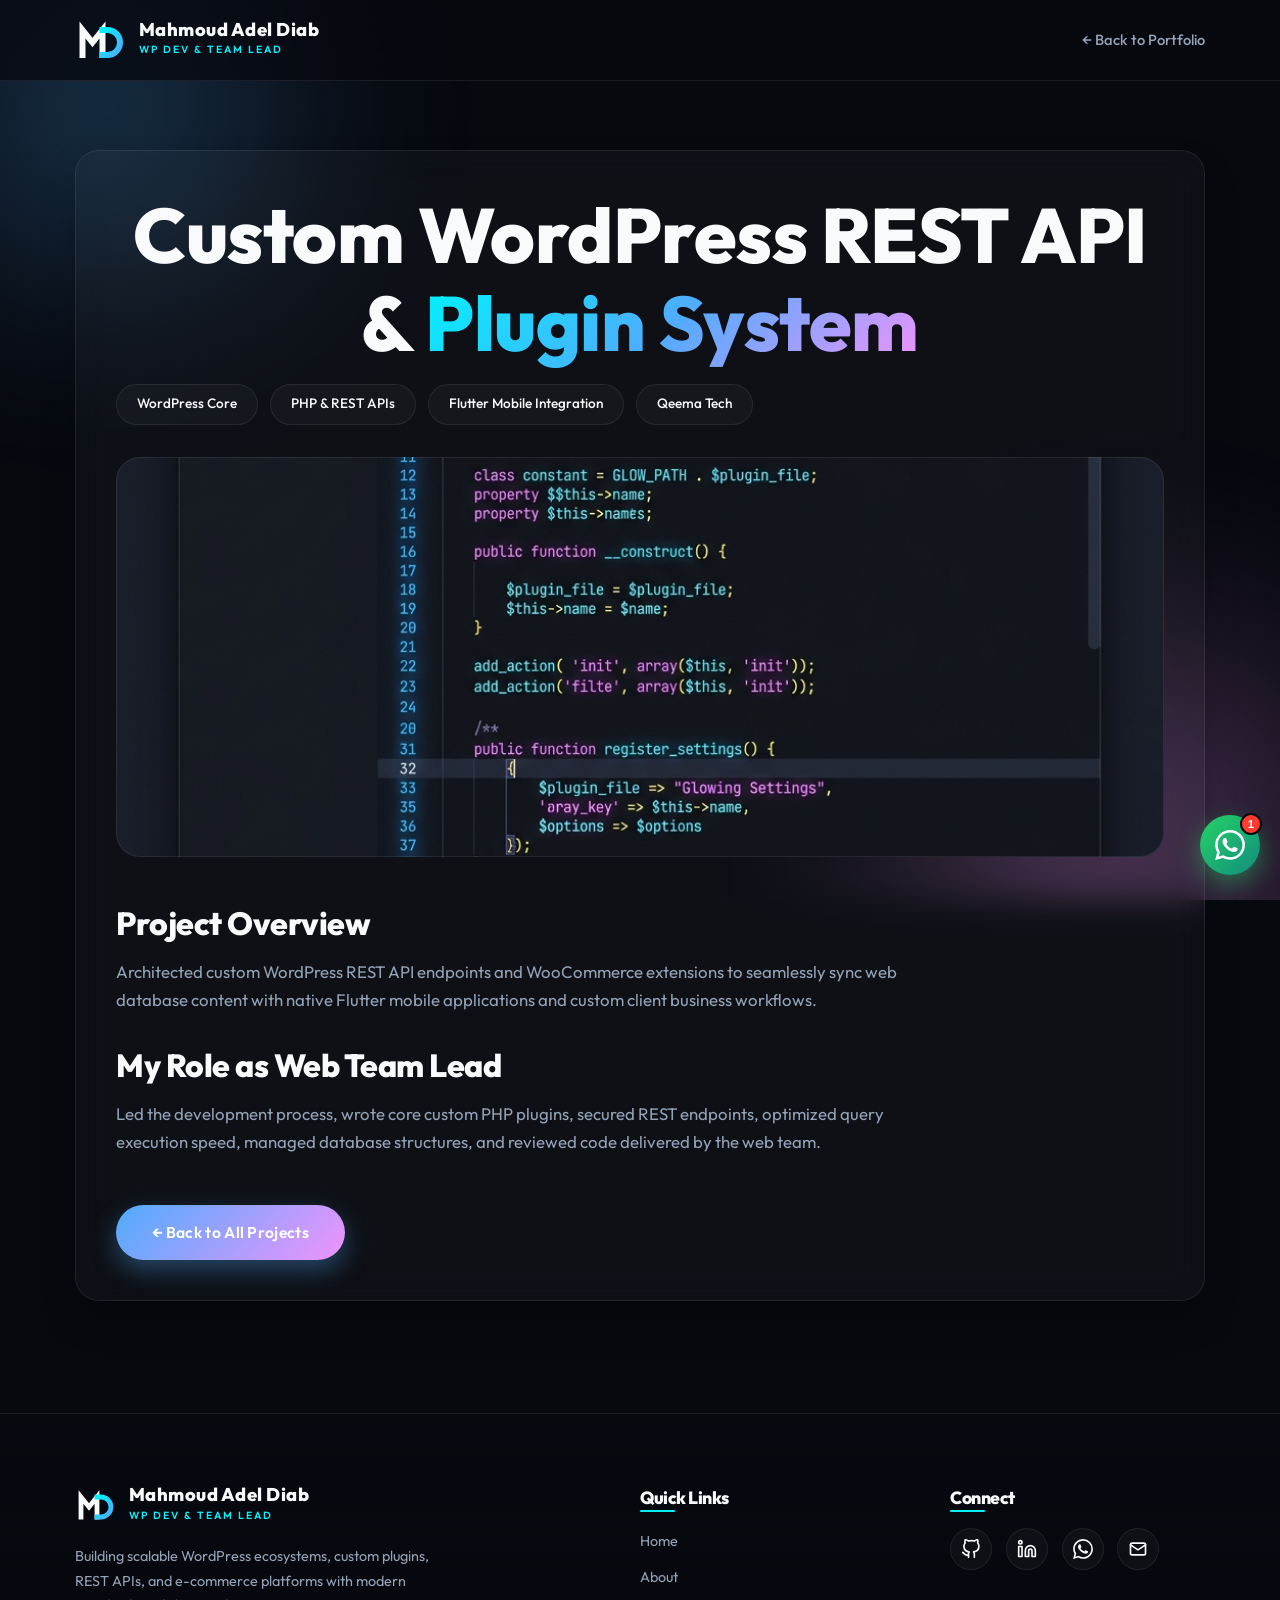
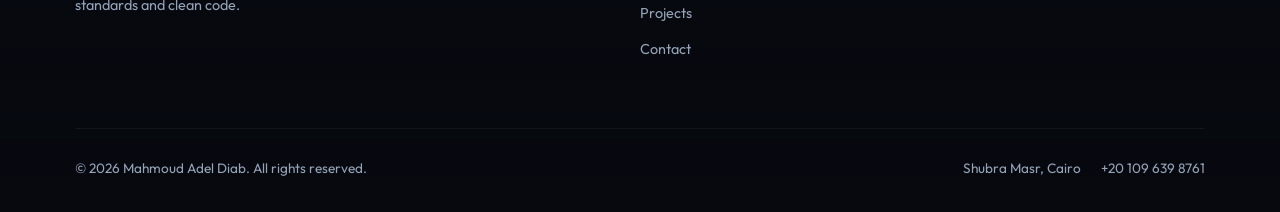
<file: project.html>
<!DOCTYPE html>
<html lang="en">
<head>
    <meta charset="UTF-8">
    <meta name="viewport" content="width=device-width, initial-scale=1.0, maximum-scale=5.0, viewport-fit=cover">
    <meta name="theme-color" content="#07090f">
    <meta name="apple-mobile-web-app-capable" content="yes">
    <meta name="apple-mobile-web-app-status-bar-style" content="black-translucent">
    <meta name="format-detection" content="telephone=no">
    <title>Project Details | Mahmoud Adel Diab</title>
    <meta name="description" content="Project details for Mahmoud Adel Diab - Mid-level WordPress Developer & Web Team Lead.">
    <link rel="preconnect" href="https://fonts.googleapis.com">
    <link rel="preconnect" href="https://fonts.gstatic.com" crossorigin>
    <link href="https://fonts.googleapis.com/css2?family=Outfit:wght@300;400;500;700;800&display=swap" rel="stylesheet">
    <link rel="stylesheet" href="style.css">
</head>
<body>
    <!-- Background Animated Shapes Wrapper -->
    <div class="bg-shapes-wrapper">
        <div class="shape shape-1"></div>
        <div class="shape shape-2"></div>
    </div>

    <nav class="navbar">
        <div class="container nav-container">
            <a href="index.html" class="brand-logo">
                <div class="md-icon">
                    <svg viewBox="0 0 100 80" width="50" height="40" xmlns="http://www.w3.org/2000/svg">
                        <path d="M15,70 V20 L35,45 L55,20 V70" fill="none" stroke="currentColor" stroke-width="12" stroke-linejoin="miter" stroke-linecap="square"/>
                        <path d="M55,20 H65 A25,25 0 0,1 65,70 H55" fill="none" stroke="url(#gradient)" stroke-width="12" stroke-linejoin="miter" stroke-linecap="square"/>
                        <defs>
                            <linearGradient id="gradient" x1="0%" y1="0%" x2="100%" y2="100%">
                                <stop offset="0%" stop-color="#00f2fe" />
                                <stop offset="100%" stop-color="#4facfe" />
                            </linearGradient>
                        </defs>
                    </svg>
                </div>
                <div class="brand-text">
                    <span class="name">Mahmoud Adel Diab</span>
                    <span class="title">WP DEV & TEAM LEAD</span>
                </div>
            </a>
            <ul class="nav-links">
                <li class="mobile-menu-brand">
                    <a href="index.html" class="brand-logo">
                        <div class="md-icon">
                            <svg viewBox="0 0 100 80" width="58" height="46" xmlns="http://www.w3.org/2000/svg">
                                <path d="M15,70 V20 L35,45 L55,20 V70" fill="none" stroke="currentColor" stroke-width="12" stroke-linejoin="miter" stroke-linecap="square"/>
                                <path d="M55,20 H65 A25,25 0 0,1 65,70 H55" fill="none" stroke="url(#gradient-mobile-menu-project)" stroke-width="12" stroke-linejoin="miter" stroke-linecap="square"/>
                                <defs>
                                    <linearGradient id="gradient-mobile-menu-project" x1="0%" y1="0%" x2="100%" y2="100%">
                                        <stop offset="0%" stop-color="#00f2fe" />
                                        <stop offset="100%" stop-color="#4facfe" />
                                    </linearGradient>
                                </defs>
                            </svg>
                        </div>
                        <div class="brand-text">
                            <span class="name">Mahmoud Adel Diab</span>
                            <span class="title">WP DEV & TEAM LEAD</span>
                        </div>
                    </a>
                </li>
                <li><a href="index.html">← Back to Portfolio</a></li>
                <li class="mobile-menu-social">
                    <a href="https://github.com/mahmoud-adel-4459/" class="social-icon" aria-label="GitHub" target="_blank" rel="noopener noreferrer">
                        <svg xmlns="http://www.w3.org/2000/svg" width="20" height="20" viewBox="0 0 24 24" fill="none" stroke="currentColor" stroke-width="2" stroke-linecap="round" stroke-linejoin="round"><path d="M9 19c-5 1.5-5-2.5-7-3m14 6v-3.87a3.37 3.37 0 0 0-.94-2.61c3.14-.35 6.44-1.54 6.44-7A5.44 5.44 0 0 0 20 4.77 5.07 5.07 0 0 0 19.91 1S18.73.65 16 2.48a13.38 13.38 0 0 0-7 0C6.27.65 5.09 1 5.09 1A5.07 5.07 0 0 0 5 4.77a5.44 5.44 0 0 0-1.5 3.78c0 5.42 3.3 6.61 6.44 7A3.37 3.37 0 0 0 9 18.13V22"></path></svg>
                    </a>
                    <a href="https://www.linkedin.com/in/mahmoud-adel-9145b8250/" class="social-icon" aria-label="LinkedIn" target="_blank" rel="noopener noreferrer">
                        <svg xmlns="http://www.w3.org/2000/svg" width="20" height="20" viewBox="0 0 24 24" fill="none" stroke="currentColor" stroke-width="2" stroke-linecap="round" stroke-linejoin="round"><path d="M16 8a6 6 0 0 1 6 6v7h-4v-7a2 2 0 0 0-2-2 2 2 0 0 0-2 2v7h-4v-7a6 6 0 0 1 6-6z"></path><rect x="2" y="9" width="4" height="12"></rect><circle cx="4" cy="4" r="2"></circle></svg>
                    </a>
                    <a href="https://wa.me/201096398761" class="social-icon" aria-label="WhatsApp" target="_blank" rel="noopener noreferrer">
                        <svg xmlns="http://www.w3.org/2000/svg" width="20" height="20" viewBox="0 0 24 24" fill="currentColor"><path d="M17.472 14.382c-.297-.149-1.758-.867-2.03-.967-.273-.099-.471-.148-.67.15-.197.297-.767.966-.94 1.164-.173.199-.347.223-.644.075-.297-.15-1.255-.463-2.39-1.475-.883-.788-1.48-1.761-1.653-2.059-.173-.297-.018-.458.13-.606.134-.133.298-.347.446-.52.149-.174.198-.298.298-.497.099-.198.05-.371-.025-.52-.075-.149-.669-1.612-.916-2.207-.242-.579-.487-.5-.669-.51a12.8 12.8 0 0 0-.57-.01c-.198 0-.52.074-.792.372-.272.297-1.04 1.016-1.04 2.479 0 1.462 1.065 2.875 1.213 3.074.149.198 2.096 3.2 5.077 4.487.709.306 1.262.489 1.694.625.712.227 1.36.195 1.871.118.571-.085 1.758-.719 2.006-1.413.248-.694.248-1.289.173-1.413-.074-.124-.272-.198-.57-.347m-5.421 7.403h-.004a9.87 9.87 0 0 1-5.031-1.378l-.361-.214-3.741.982.998-3.648-.235-.374a9.86 9.86 0 0 1-1.51-5.26c.001-5.45 4.436-9.884 9.888-9.884 2.64 0 5.122 1.03 6.988 2.898a9.825 9.825 0 0 1 2.893 6.994c-.003 5.45-4.437 9.884-9.885 9.884m8.413-18.297A11.815 11.815 0 0 0 12.05 0C5.495 0 .16 5.335.157 11.892c0 2.096.547 4.142 1.588 5.945L.057 24l6.305-1.654a11.882 11.882 0 0 0 5.683 1.448h.005c6.554 0 11.89-5.335 11.893-11.893a11.821 11.821 0 0 0-3.48-8.413Z"/></svg>
                    </a>
                    <a href="mailto:diab.mahmoud652@outlook.com" class="social-icon" aria-label="Email">
                        <svg xmlns="http://www.w3.org/2000/svg" width="20" height="20" viewBox="0 0 24 24" fill="none" stroke="currentColor" stroke-width="2" stroke-linecap="round" stroke-linejoin="round"><rect x="3" y="5" width="18" height="14" rx="2"></rect><path d="M3 7L12 13L21 7"></path></svg>
                    </a>
                </li>
            </ul>
            <div class="hamburger">
                <div class="line"></div>
                <div class="line"></div>
                <div class="line"></div>
            </div>
        </div>
    </nav>

    <main>
        <section id="project-details" class="fade-in" style="padding-top: 150px; min-height: calc(100vh - 100px); align-items: flex-start;">
            <div class="container">
                <div class="glass-panel">
                    <h1 class="section-title" style="margin-bottom: 1rem;">Custom WordPress REST API & <span class="gradient-text">Plugin System</span></h1>
                    <div class="skills" style="margin-top: 0; margin-bottom: 2rem;">
                        <span class="skill-tag">WordPress Core</span>
                        <span class="skill-tag">PHP & REST APIs</span>
                        <span class="skill-tag">Flutter Mobile Integration</span>
                        <span class="skill-tag">Qeema Tech</span>
                    </div>
                    
                    <div class="work-img placeholder-1" style="height: 400px; background: url('images/plugin.png') center/cover; margin-bottom: 3rem; border-radius: 24px; border: 1px solid var(--glass-border);"></div>
                    
                    <h2 style="font-size: 2rem; margin-bottom: 1rem;">Project Overview</h2>
                    <p style="max-width: 800px; margin-bottom: 2rem;">Architected custom WordPress REST API endpoints and WooCommerce extensions to seamlessly sync web database content with native Flutter mobile applications and custom client business workflows.</p>
                    
                    <h2 style="font-size: 2rem; margin-bottom: 1rem;">My Role as Web Team Lead</h2>
                    <p style="max-width: 800px; margin-bottom: 3rem;">Led the development process, wrote core custom PHP plugins, secured REST endpoints, optimized query execution speed, managed database structures, and reviewed code delivered by the web team.</p>

                    <a href="index.html" class="btn btn-primary">← Back to All Projects</a>
                </div>
            </div>
        </section>
    </main>

    <footer class="footer">
        <div class="container">
            <div class="footer-top">
                <div class="footer-brand">
                    <a href="index.html" class="brand-logo">
                        <div class="md-icon">
                            <svg viewBox="0 0 100 80" width="40" height="32" xmlns="http://www.w3.org/2000/svg">
                                <path d="M15,70 V20 L35,45 L55,20 V70" fill="none" stroke="currentColor" stroke-width="12" stroke-linejoin="miter" stroke-linecap="square"/>
                                <path d="M55,20 H65 A25,25 0 0,1 65,70 H55" fill="none" stroke="url(#gradient-footer-project)" stroke-width="12" stroke-linejoin="miter" stroke-linecap="square"/>
                                <defs>
                                    <linearGradient id="gradient-footer-project" x1="0%" y1="0%" x2="100%" y2="100%">
                                        <stop offset="0%" stop-color="#00f2fe" />
                                        <stop offset="100%" stop-color="#4facfe" />
                                    </linearGradient>
                                </defs>
                            </svg>
                        </div>
                        <div class="brand-text">
                            <span class="name">Mahmoud Adel Diab</span>
                            <span class="title">WP DEV & TEAM LEAD</span>
                        </div>
                    </a>
                    <p class="footer-desc">Building scalable WordPress ecosystems, custom plugins, REST APIs, and e-commerce platforms with modern standards and clean code.</p>
                </div>

                <div class="footer-links">
                    <h3>Quick Links</h3>
                    <ul>
                        <li><a href="index.html#hero">Home</a></li>
                        <li><a href="index.html#about">About</a></li>
                        <li><a href="index.html#work">Projects</a></li>
                        <li><a href="index.html#contact">Contact</a></li>
                    </ul>
                </div>

                <div class="footer-social">
                    <h3>Connect</h3>
                    <div class="social-icons">
                        <a href="https://github.com/mahmoud-adel-4459/" class="social-icon" aria-label="GitHub" target="_blank" rel="noopener noreferrer">
                            <svg xmlns="http://www.w3.org/2000/svg" width="20" height="20" viewBox="0 0 24 24" fill="none" stroke="currentColor" stroke-width="2" stroke-linecap="round" stroke-linejoin="round"><path d="M9 19c-5 1.5-5-2.5-7-3m14 6v-3.87a3.37 3.37 0 0 0-.94-2.61c3.14-.35 6.44-1.54 6.44-7A5.44 5.44 0 0 0 20 4.77 5.07 5.07 0 0 0 19.91 1S18.73.65 16 2.48a13.38 13.38 0 0 0-7 0C6.27.65 5.09 1 5.09 1A5.07 5.07 0 0 0 5 4.77a5.44 5.44 0 0 0-1.5 3.78c0 5.42 3.3 6.61 6.44 7A3.37 3.37 0 0 0 9 18.13V22"></path></svg>
                        </a>
                        <a href="https://www.linkedin.com/in/mahmoud-adel-9145b8250/" class="social-icon" aria-label="LinkedIn" target="_blank" rel="noopener noreferrer">
                            <svg xmlns="http://www.w3.org/2000/svg" width="20" height="20" viewBox="0 0 24 24" fill="none" stroke="currentColor" stroke-width="2" stroke-linecap="round" stroke-linejoin="round"><path d="M16 8a6 6 0 0 1 6 6v7h-4v-7a2 2 0 0 0-2-2 2 2 0 0 0-2 2v7h-4v-7a6 6 0 0 1 6-6z"></path><rect x="2" y="9" width="4" height="12"></rect><circle cx="4" cy="4" r="2"></circle></svg>
                        </a>
                        <a href="https://wa.me/201096398761" class="social-icon" aria-label="WhatsApp" target="_blank" rel="noopener noreferrer">
                            <svg xmlns="http://www.w3.org/2000/svg" width="20" height="20" viewBox="0 0 24 24" fill="currentColor"><path d="M17.472 14.382c-.297-.149-1.758-.867-2.03-.967-.273-.099-.471-.148-.67.15-.197.297-.767.966-.94 1.164-.173.199-.347.223-.644.075-.297-.15-1.255-.463-2.39-1.475-.883-.788-1.48-1.761-1.653-2.059-.173-.297-.018-.458.13-.606.134-.133.298-.347.446-.52.149-.174.198-.298.298-.497.099-.198.05-.371-.025-.52-.075-.149-.669-1.612-.916-2.207-.242-.579-.487-.5-.669-.51a12.8 12.8 0 0 0-.57-.01c-.198 0-.52.074-.792.372-.272.297-1.04 1.016-1.04 2.479 0 1.462 1.065 2.875 1.213 3.074.149.198 2.096 3.2 5.077 4.487.709.306 1.262.489 1.694.625.712.227 1.36.195 1.871.118.571-.085 1.758-.719 2.006-1.413.248-.694.248-1.289.173-1.413-.074-.124-.272-.198-.57-.347m-5.421 7.403h-.004a9.87 9.87 0 0 1-5.031-1.378l-.361-.214-3.741.982.998-3.648-.235-.374a9.86 9.86 0 0 1-1.51-5.26c.001-5.45 4.436-9.884 9.888-9.884 2.64 0 5.122 1.03 6.988 2.898a9.825 9.825 0 0 1 2.893 6.994c-.003 5.45-4.437 9.884-9.885 9.884m8.413-18.297A11.815 11.815 0 0 0 12.05 0C5.495 0 .16 5.335.157 11.892c0 2.096.547 4.142 1.588 5.945L.057 24l6.305-1.654a11.882 11.882 0 0 0 5.683 1.448h.005c6.554 0 11.89-5.335 11.893-11.893a11.821 11.821 0 0 0-3.48-8.413Z"/></svg>
                        </a>
                        <a href="mailto:diab.mahmoud652@outlook.com" class="social-icon" aria-label="Email">
                            <svg xmlns="http://www.w3.org/2000/svg" width="20" height="20" viewBox="0 0 24 24" fill="none" stroke="currentColor" stroke-width="2" stroke-linecap="round" stroke-linejoin="round"><rect x="3" y="5" width="18" height="14" rx="2"></rect><path d="M3 7L12 13L21 7"></path></svg>
                        </a>
                    </div>
                </div>
            </div>

            <div class="footer-bottom">
                <p>&copy; 2026 Mahmoud Adel Diab. All rights reserved.</p>
                <div class="footer-legal">
                    <a href="#">Shubra Masr, Cairo</a>
                    <a href="tel:01096398761">+20 109 639 8761</a>
                </div>
            </div>
        </div>
    </footer>

    <!-- Floating WhatsApp Widget -->
    <div class="whatsapp-widget-container">
        <!-- WhatsApp Popup Chat Card -->
        <div class="wa-chat-box" id="waChatBox">
            <div class="wa-chat-header">
                <div class="wa-avatar-box">
                    <div class="wa-avatar">MD</div>
                    <span class="wa-status-dot"></span>
                </div>
                <div class="wa-user-info">
                    <strong>Mahmoud Adel Diab</strong>
                    <span>WordPress Dev & Team Lead</span>
                </div>
                <button class="wa-close-btn" id="waCloseBtn" aria-label="Close Chat">&times;</button>
            </div>
            <div class="wa-chat-body">
                <div class="wa-chat-bubble">
                    <span class="wa-chat-name">Mahmoud</span>
                    <p>مرحباً بك! 👋<br>كيف يمكنني مساعدتك في تطوير موقعك أو مشروعك اليوم؟</p>
                    <span class="wa-chat-time">الآن</span>
                </div>
            </div>
            <div class="wa-chat-footer">
                <a href="https://wa.me/201096398761?text=Hi%20Mahmoud,%20I'm%20interested%20in%20working%20with%20you!" target="_blank" rel="noopener noreferrer" class="wa-start-chat-btn">
                    <svg xmlns="http://www.w3.org/2000/svg" width="20" height="20" viewBox="0 0 24 24" fill="currentColor"><path d="M17.472 14.382c-.297-.149-1.758-.867-2.03-.967-.273-.099-.471-.148-.67.15-.197.297-.767.966-.94 1.164-.173.199-.347.223-.644.075-.297-.15-1.255-.463-2.39-1.475-.883-.788-1.48-1.761-1.653-2.059-.173-.297-.018-.458.13-.606.134-.133.298-.347.446-.52.149-.174.198-.298.298-.497.099-.198.05-.371-.025-.52-.075-.149-.669-1.612-.916-2.207-.242-.579-.487-.5-.669-.51a12.8 12.8 0 0 0-.57-.01c-.198 0-.52.074-.792.372-.272.297-1.04 1.016-1.04 2.479 0 1.462 1.065 2.875 1.213 3.074.149.198 2.096 3.2 5.077 4.487.709.306 1.262.489 1.694.625.712.227 1.36.195 1.871.118.571-.085 1.758-.719 2.006-1.413.248-.694.248-1.289.173-1.413-.074-.124-.272-.198-.57-.347m-5.421 7.403h-.004a9.87 9.87 0 0 1-5.031-1.378l-.361-.214-3.741.982.998-3.648-.235-.374a9.86 9.86 0 0 1-1.51-5.26c.001-5.45 4.436-9.884 9.888-9.884 2.64 0 5.122 1.03 6.988 2.898a9.825 9.825 0 0 1 2.893 6.994c-.003 5.45-4.437 9.884-9.885 9.884m8.413-18.297A11.815 11.815 0 0 0 12.05 0C5.495 0 .16 5.335.157 11.892c0 2.096.547 4.142 1.588 5.945L.057 24l6.305-1.654a11.882 11.882 0 0 0 5.683 1.448h.005c6.554 0 11.89-5.335 11.893-11.893a11.821 11.821 0 0 0-3.48-8.413Z"/></svg>
                    تواصل عبر واتساب | Chat Now
                </a>
            </div>
        </div>

        <!-- Floating Toggle Button -->
        <button class="wa-float-btn" id="waFloatBtn" aria-label="Open WhatsApp Chat">
            <span class="wa-badge-dot">1</span>
            <svg xmlns="http://www.w3.org/2000/svg" width="30" height="30" viewBox="0 0 24 24" fill="currentColor"><path d="M17.472 14.382c-.297-.149-1.758-.867-2.03-.967-.273-.099-.471-.148-.67.15-.197.297-.767.966-.94 1.164-.173.199-.347.223-.644.075-.297-.15-1.255-.463-2.39-1.475-.883-.788-1.48-1.761-1.653-2.059-.173-.297-.018-.458.13-.606.134-.133.298-.347.446-.52.149-.174.198-.298.298-.497.099-.198.05-.371-.025-.52-.075-.149-.669-1.612-.916-2.207-.242-.579-.487-.5-.669-.51a12.8 12.8 0 0 0-.57-.01c-.198 0-.52.074-.792.372-.272.297-1.04 1.016-1.04 2.479 0 1.462 1.065 2.875 1.213 3.074.149.198 2.096 3.2 5.077 4.487.709.306 1.262.489 1.694.625.712.227 1.36.195 1.871.118.571-.085 1.758-.719 2.006-1.413.248-.694.248-1.289.173-1.413-.074-.124-.272-.198-.57-.347m-5.421 7.403h-.004a9.87 9.87 0 0 1-5.031-1.378l-.361-.214-3.741.982.998-3.648-.235-.374a9.86 9.86 0 0 1-1.51-5.26c.001-5.45 4.436-9.884 9.888-9.884 2.64 0 5.122 1.03 6.988 2.898a9.825 9.825 0 0 1 2.893 6.994c-.003 5.45-4.437 9.884-9.885 9.884m8.413-18.297A11.815 11.815 0 0 0 12.05 0C5.495 0 .16 5.335.157 11.892c0 2.096.547 4.142 1.588 5.945L.057 24l6.305-1.654a11.882 11.882 0 0 0 5.683 1.448h.005c6.554 0 11.89-5.335 11.893-11.893a11.821 11.821 0 0 0-3.48-8.413Z"/></svg>
        </button>
    </div>

    <script src="script.js"></script>
</body>
</html>
</file>
<file: style.css>
:root {
    --bg-dark: #07090f;
    --bg-card: rgba(255, 255, 255, 0.03);
    --text-main: #f8fafc;
    --text-muted: #94a3b8;
    --accent-1: #00f2fe;
    --accent-2: #4facfe;
    --accent-3: #f093fb;
    --glass-bg: rgba(255, 255, 255, 0.03);
    --glass-border: rgba(255, 255, 255, 0.08);
    --glass-hover: rgba(0, 242, 254, 0.15);
    --font-main: 'Outfit', sans-serif;
    --transition: all 0.4s cubic-bezier(0.25, 0.8, 0.25, 1);
}

* {
    margin: 0;
    padding: 0;
    box-sizing: border-box;
    -webkit-tap-highlight-color: transparent;
}

html {
    scroll-behavior: smooth;
    -webkit-text-size-adjust: 100%;
    touch-action: manipulation;
}

body {
    background-color: var(--bg-dark);
    color: var(--text-main);
    font-family: var(--font-main);
    line-height: 1.6;
    overflow-x: hidden;
    position: relative;
    -webkit-font-smoothing: antialiased;
    -moz-osx-font-smoothing: grayscale;
}

body.nav-open {
    overflow: hidden !important;
    touch-action: none;
}

img, svg, video {
    max-width: 100%;
    height: auto;
}

/* Preloader */
.preloader {
    position: fixed;
    top: 0;
    left: 0;
    width: 100%;
    height: 100%;
    background-color: var(--bg-dark);
    z-index: 9999;
    display: flex;
    justify-content: center;
    align-items: center;
    transition: opacity 0.6s ease, visibility 0.6s ease;
}

.preloader.hidden {
    opacity: 0;
    visibility: hidden;
}

.preloader-svg {
    overflow: visible;
    transform: scale(1.5);
}

.anim-m {
    stroke-dasharray: 250;
    stroke-dashoffset: 250;
    animation: drawPath 1.5s cubic-bezier(0.65, 0, 0.35, 1) forwards;
}

.anim-d {
    stroke-dasharray: 200;
    stroke-dashoffset: 200;
    animation: drawPath 1.5s cubic-bezier(0.65, 0, 0.35, 1) 0.5s forwards;
}

@keyframes drawPath {
    to { stroke-dashoffset: 0; }
}

/* Custom Cursor */
.cursor-dot,
.cursor-outline {
    position: fixed;
    top: 0;
    left: 0;
    transform: translate(-50%, -50%);
    border-radius: 50%;
    z-index: 10000;
    pointer-events: none;
}

.cursor-dot {
    width: 8px;
    height: 8px;
    background-color: var(--accent-1);
}

.cursor-outline {
    width: 40px;
    height: 40px;
    border: 1px solid rgba(0, 242, 254, 0.5);
    transition: width 0.2s, height 0.2s, background-color 0.2s;
}

.cursor-outline.hover {
    width: 60px;
    height: 60px;
    background-color: rgba(0, 242, 254, 0.1);
    border-color: transparent;
}

/* Background Glowing Shapes Wrapper */
.bg-shapes-wrapper {
    position: fixed;
    top: 0;
    left: 0;
    width: 100%;
    width: 100vw;
    height: 100%;
    height: 100vh;
    overflow: hidden;
    pointer-events: none;
    z-index: -1;
}

.shape {
    position: absolute;
    border-radius: 50%;
    filter: blur(110px);
    z-index: -1;
    opacity: 0.45;
    animation: float 20s infinite alternate;
    pointer-events: none;
}

.shape-1 {
    width: 450px;
    height: 450px;
    background: radial-gradient(circle, var(--accent-2), transparent 70%);
    top: -120px;
    left: -120px;
}

.shape-2 {
    width: 550px;
    height: 550px;
    background: radial-gradient(circle, var(--accent-3), transparent 70%);
    bottom: -220px;
    right: -120px;
    animation-delay: -5s;
}

.shape-3 {
    width: 350px;
    height: 350px;
    background: radial-gradient(circle, var(--accent-1), transparent 70%);
    top: 40%;
    left: 60%;
    animation-delay: -10s;
}

@keyframes float {
    0% { transform: translate(0, 0) scale(1); }
    100% { transform: translate(50px, 50px) scale(1.1); }
}

/* Typography & Layout */
h1, h2, h3, h4, h5, h6 {
    font-weight: 800;
    line-height: 1.15;
    letter-spacing: -0.5px;
}

h1 {
    font-size: clamp(2.5rem, 6vw, 4.8rem);
    margin-bottom: 1.25rem;
}

h2 {
    font-size: clamp(1.8rem, 4vw, 3.2rem);
    margin-bottom: 1.75rem;
}

p {
    color: var(--text-muted);
    font-size: 1.05rem;
    line-height: 1.7;
    margin-bottom: 1.25rem;
}

.gradient-text {
    background: linear-gradient(135deg, var(--accent-1), var(--accent-2), var(--accent-3));
    -webkit-background-clip: text;
    -webkit-text-fill-color: transparent;
    display: inline-block;
}

.container {
    max-width: 1350px;
    width: 92%;
    margin: 0 auto;
    padding: 0 1.5rem;
}

.section-title {
    text-align: center;
    margin-bottom: 3.5rem;
}

/* Status Indicator Pill */
.status-indicator {
    display: inline-flex;
    align-items: center;
    gap: 8px;
    padding: 0.45rem 1.1rem;
    background: rgba(39, 201, 63, 0.08);
    border: 1px solid rgba(39, 201, 63, 0.25);
    border-radius: 50px;
    font-size: 0.84rem;
    color: #27c93f;
    font-weight: 500;
    margin-bottom: 1.25rem;
    backdrop-filter: blur(10px);
}

.status-pulse {
    width: 8px;
    height: 8px;
    background-color: #27c93f;
    border-radius: 50%;
    box-shadow: 0 0 0 0 rgba(39, 201, 63, 0.7);
    animation: pulseDot 2s infinite;
}

@keyframes pulseDot {
    0% {
        transform: scale(0.95);
        box-shadow: 0 0 0 0 rgba(39, 201, 63, 0.7);
    }
    70% {
        transform: scale(1);
        box-shadow: 0 0 0 8px rgba(39, 201, 63, 0);
    }
    100% {
        transform: scale(0.95);
        box-shadow: 0 0 0 0 rgba(39, 201, 63, 0);
    }
}

/* Glassmorphism Components */
.glass-panel {
    background: var(--glass-bg);
    backdrop-filter: blur(16px);
    -webkit-backdrop-filter: blur(16px);
    border: 1px solid var(--glass-border);
    border-radius: 24px;
    padding: 2.5rem;
    box-shadow: 0 20px 40px -15px rgba(0, 0, 0, 0.5);
    transition: var(--transition);
}

.glass-card {
    background: var(--glass-bg);
    backdrop-filter: blur(16px);
    -webkit-backdrop-filter: blur(16px);
    border: 1px solid var(--glass-border);
    border-radius: 24px;
    box-shadow: 0 20px 40px -15px rgba(0, 0, 0, 0.5);
}

/* Buttons */
.btn {
    display: inline-flex;
    align-items: center;
    justify-content: center;
    gap: 0.5rem;
    padding: 0.95rem 2.25rem;
    border-radius: 50px;
    text-decoration: none;
    font-weight: 600;
    letter-spacing: 0.3px;
    transition: var(--transition);
    cursor: pointer;
    font-size: 0.98rem;
    min-height: 48px;
}

.btn-primary {
    background: linear-gradient(135deg, var(--accent-2), var(--accent-3));
    color: #fff;
    box-shadow: 0 10px 25px rgba(79, 172, 254, 0.35);
    border: none;
}

.btn-primary:hover {
    transform: translateY(-3px);
    box-shadow: 0 15px 30px rgba(79, 172, 254, 0.5);
}

.btn-secondary {
    background: rgba(255, 255, 255, 0.04);
    color: var(--text-main);
    border: 1px solid var(--glass-border);
    backdrop-filter: blur(10px);
}

.btn-secondary:hover {
    background: rgba(255, 255, 255, 0.08);
    border-color: var(--accent-1);
    color: var(--accent-1);
    transform: translateY(-3px);
}

/* Navbar */
.navbar {
    position: fixed;
    top: 0;
    width: 100%;
    padding-top: max(1.25rem, calc(0.75rem + env(safe-area-inset-top)));
    padding-bottom: 1.25rem;
    z-index: 100;
    background: rgba(7, 9, 15, 0.75);
    backdrop-filter: blur(20px);
    -webkit-backdrop-filter: blur(20px);
    border-bottom: 1px solid var(--glass-border);
    transition: var(--transition);
}

.nav-container {
    display: flex;
    justify-content: space-between;
    align-items: center;
}

.brand-logo {
    display: flex;
    align-items: center;
    gap: 0.85rem;
    text-decoration: none;
    color: var(--text-main);
}

.md-icon {
    color: var(--text-main);
    display: flex;
    align-items: center;
}

.brand-text {
    display: flex;
    flex-direction: column;
}

.brand-text .name {
    font-weight: 800;
    font-size: 1.15rem;
    letter-spacing: 0.5px;
    line-height: 1;
}

.brand-text .title {
    font-size: 0.65rem;
    font-weight: 600;
    color: var(--accent-1);
    letter-spacing: 2px;
    margin-top: 3px;
}

.nav-links {
    display: flex;
    align-items: center;
    list-style: none;
    gap: 2.25rem;
}

.mobile-menu-brand,
.mobile-menu-social {
    display: none;
}

.nav-links a {
    color: var(--text-muted);
    text-decoration: none;
    font-size: 0.92rem;
    font-weight: 500;
    transition: var(--transition);
}

.nav-links a:hover {
    color: var(--accent-1);
}

.hamburger {
    display: none;
    cursor: pointer;
    padding: 5px;
}

.line {
    width: 24px;
    height: 2px;
    background: var(--text-main);
    margin: 5px 0;
    transition: var(--transition);
}

/* Sections */
section {
    padding: 7rem 0;
    min-height: 100vh;
    display: flex;
    align-items: center;
    scroll-margin-top: 100px;
}

/* Hero Section */
#hero {
    padding-top: 150px;
    padding-bottom: 5rem;
    position: relative;
}

.hero-container {
    display: grid;
    grid-template-columns: 1.15fr 0.85fr;
    gap: 3.5rem;
    align-items: center;
    width: 100%;
}

.hero-content,
.hero-visual {
    min-width: 0;
}

.badge {
    display: inline-flex;
    align-items: center;
    padding: 0.45rem 1.1rem;
    background: rgba(255, 255, 255, 0.04);
    border: 1px solid var(--glass-border);
    border-radius: 50px;
    font-size: 0.85rem;
    color: var(--accent-1);
    backdrop-filter: blur(10px);
}

.hero-content h1 {
    font-size: clamp(2.4rem, 4.2vw, 3.8rem);
    line-height: 1.22;
    margin-bottom: 1.25rem;
    max-width: 660px;
}

/* Hero Animated Gradient Heading */
.hero-animated-gradient {
    background: linear-gradient(135deg, #00f2fe 0%, #4facfe 50%, #f093fb 100%);
    background-size: 200% 200%;
    -webkit-background-clip: text;
    -webkit-text-fill-color: transparent;
    animation: heroGradientShift 5s ease infinite;
}

@keyframes heroGradientShift {
    0% { background-position: 0% 50%; }
    50% { background-position: 100% 50%; }
    100% { background-position: 0% 50%; }
}

/* Dynamic Typing Bar */
.hero-typing-bar {
    display: inline-flex;
    align-items: center;
    gap: 6px;
    padding: 0.45rem 1.15rem;
    background: rgba(0, 242, 254, 0.06);
    border: 1px solid rgba(0, 242, 254, 0.2);
    border-radius: 50px;
    font-size: 0.92rem;
    margin-bottom: 1.5rem;
}

.typing-prefix {
    color: var(--text-muted);
    font-weight: 500;
}

.typing-text {
    color: var(--accent-1);
    font-weight: 700;
    font-family: 'Consolas', monospace;
}

.typing-cursor {
    color: var(--accent-1);
    font-weight: 700;
    animation: blinkCursor 0.8s infinite;
}

@keyframes blinkCursor {
    0%, 100% { opacity: 1; }
    50% { opacity: 0; }
}

.hero-content p {
    font-size: 1.05rem;
    line-height: 1.75;
    color: var(--text-muted);
    max-width: 580px;
    margin-bottom: 2rem;
}

/* Hero Stats Highlights Grid */
.hero-stats-grid {
    display: grid;
    grid-template-columns: repeat(3, 1fr);
    gap: 1.25rem;
    margin-bottom: 2.25rem;
    padding: 1.25rem 1.5rem;
    background: rgba(255, 255, 255, 0.02);
    border: 1px solid var(--glass-border);
    border-radius: 18px;
    backdrop-filter: blur(10px);
}

.hero-stat-item {
    display: flex;
    flex-direction: column;
}

.stat-num {
    font-size: 1.5rem;
    font-weight: 800;
    background: linear-gradient(135deg, var(--accent-1), var(--accent-2));
    -webkit-background-clip: text;
    -webkit-text-fill-color: transparent;
    line-height: 1.1;
}

.stat-label {
    font-size: 0.78rem;
    color: var(--text-muted);
    margin-top: 4px;
    font-weight: 500;
}

.hero-btns {
    display: flex;
    align-items: center;
    gap: 1.25rem;
    margin-top: 1rem;
    flex-wrap: wrap;
}

.hero-btns .btn {
    white-space: nowrap;
}

/* Hero IDE Card Visual */
.hero-visual {
    position: relative;
}

.ide-window-card {
    width: 100%;
    aspect-ratio: auto;
    min-height: 400px;
    display: flex;
    flex-direction: column;
    padding: 0 !important;
    border-radius: 24px;
    background: rgba(13, 17, 26, 0.95);
    border: 1px solid rgba(0, 242, 254, 0.25);
    box-shadow: 0 25px 60px -10px rgba(0, 0, 0, 0.7), 0 0 35px rgba(0, 242, 254, 0.12);
    transform: perspective(1000px) rotateY(-5deg) rotateX(3deg);
    transition: transform 0.5s ease, box-shadow 0.5s ease, border-color 0.5s ease;
    position: relative;
    overflow: visible;
}

.ide-window-card:hover {
    transform: perspective(1000px) rotateY(0deg) rotateX(0deg);
    border-color: rgba(0, 242, 254, 0.5);
    box-shadow: 0 30px 70px -10px rgba(0, 242, 254, 0.25);
}

.ide-header {
    display: flex;
    align-items: center;
    justify-content: space-between;
    padding: 1rem 1.25rem;
    background: rgba(255, 255, 255, 0.03);
    border-bottom: 1px solid rgba(255, 255, 255, 0.08);
    border-radius: 24px 24px 0 0;
}

.window-controls {
    display: flex;
    align-items: center;
    gap: 8px;
}

.ide-tabs {
    display: flex;
    align-items: center;
    gap: 6px;
}

.ide-tab {
    padding: 0.35rem 0.85rem;
    background: transparent;
    border: 1px solid transparent;
    border-radius: 8px;
    color: var(--text-muted);
    font-family: monospace;
    font-size: 0.78rem;
    cursor: pointer;
    transition: var(--transition);
}

.ide-tab:hover {
    color: #fff;
    background: rgba(255, 255, 255, 0.05);
}

.ide-tab.active {
    color: var(--accent-1);
    background: rgba(0, 242, 254, 0.1);
    border-color: rgba(0, 242, 254, 0.3);
    font-weight: 700;
}

.ide-body {
    padding: 1.25rem;
    position: relative;
    flex-grow: 1;
}

.ide-pane {
    display: none;
    opacity: 0;
    transition: opacity 0.3s ease;
}

.ide-pane.active {
    display: block;
    opacity: 1;
}

.code-snippet {
    background: rgba(0, 0, 0, 0.55);
    border-radius: 14px;
    padding: 1.25rem;
    font-family: 'Consolas', 'Courier New', monospace;
    font-size: 0.86rem;
    line-height: 1.6;
    overflow-x: auto;
    border: 1px solid rgba(255, 255, 255, 0.05);
}

.code-snippet pre {
    margin: 0;
    white-space: pre-wrap;
    word-break: break-word;
}

/* Floating Decorative Badges */
.float-badge {
    position: absolute;
    padding: 0.65rem 1.25rem;
    background: rgba(7, 9, 15, 0.9);
    border: 1px solid rgba(0, 242, 254, 0.35);
    border-radius: 50px;
    font-size: 0.82rem;
    font-weight: 700;
    color: #fff;
    box-shadow: 0 10px 25px rgba(0, 0, 0, 0.5), 0 0 20px rgba(0, 242, 254, 0.15);
    backdrop-filter: blur(16px);
    z-index: 10;
    pointer-events: none;
    animation: floatBadge 4s infinite alternate ease-in-out;
}

.float-badge-top-right {
    top: -18px;
    right: 15px;
    animation-delay: -1s;
}

.float-badge-bottom-left {
    bottom: -18px;
    left: 15px;
    animation-delay: -2.5s;
}

@keyframes floatBadge {
    0% { transform: translateY(0); }
    100% { transform: translateY(-8px); }
}

.code-snippet pre {
    margin: 0;
}

.code-snippet .keyword { color: #ff79c6; }
.code-snippet .variable { color: #50fa7b; }
.code-snippet .string { color: #f1fa8c; }
.code-snippet .function { color: #8be9fd; }
.code-snippet .operator { color: #ff79c6; }

/* About Section */
#about {
    position: relative;
    overflow: hidden;
}

.about-grid {
    display: grid;
    grid-template-columns: 1fr 1.4fr;
    gap: 3.5rem;
    align-items: center;
}

.about-image-wrapper {
    position: relative;
    width: 100%;
    aspect-ratio: 4/5;
    border-radius: 24px;
}

.about-image-frame {
    width: 100%;
    height: 100%;
    border-radius: 24px;
    overflow: hidden;
    position: relative;
    background: linear-gradient(135deg, rgba(0,242,254,0.1), rgba(240,147,251,0.1));
    border: 1px solid rgba(0, 242, 254, 0.25);
    display: flex;
    justify-content: center;
    align-items: center;
    box-shadow: 0 0 35px rgba(0, 242, 254, 0.1);
}

.about-img {
    width: 100%;
    height: 100%;
    object-fit: cover;
    position: absolute;
    top: 0;
    left: 0;
    z-index: 2;
}

.image-fallback {
    position: absolute;
    z-index: 1;
    font-size: 7rem;
    font-weight: 800;
    color: rgba(255, 255, 255, 0.05);
}

.about-experience-badge {
    position: absolute;
    bottom: -15px;
    right: -15px;
    background: linear-gradient(135deg, var(--accent-1), var(--accent-2));
    padding: 1.25rem 1.5rem;
    border-radius: 20px;
    box-shadow: 0 10px 30px rgba(0, 242, 254, 0.35);
    z-index: 3;
    display: flex;
    align-items: center;
    gap: 12px;
    color: #000;
}

.about-experience-badge .years {
    font-size: 2.4rem;
    font-weight: 800;
    line-height: 1;
}

.about-experience-badge .text {
    font-size: 0.82rem;
    font-weight: 700;
    line-height: 1.2;
    text-transform: uppercase;
}

.skills {
    display: flex;
    flex-wrap: wrap;
    gap: 0.75rem;
    margin-top: 1.75rem;
}

.skill-tag {
    padding: 0.55rem 1.25rem;
    background: rgba(255,255,255,0.03);
    border: 1px solid var(--glass-border);
    border-radius: 50px;
    font-size: 0.85rem;
    font-weight: 500;
    color: var(--text-main);
    transition: var(--transition);
}

.skill-tag:hover {
    background: rgba(0, 242, 254, 0.1);
    border-color: var(--accent-1);
    color: #fff;
    transform: translateY(-2px);
}

/* Marquee Ticker */
.marquee-section {
    padding: 2.5rem 0;
    background: var(--glass-bg);
    border-top: 1px solid var(--glass-border);
    border-bottom: 1px solid var(--glass-border);
    overflow: hidden;
    white-space: nowrap;
    display: flex;
    min-height: auto;
}

.marquee-content {
    display: flex;
    animation: marquee 25s linear infinite;
}

.marquee-content span {
    font-size: 1.6rem;
    font-weight: 800;
    color: transparent;
    -webkit-text-stroke: 1px rgba(255, 255, 255, 0.25);
    margin: 0 1.5rem;
    letter-spacing: 3px;
}

@keyframes marquee {
    0% { transform: translateX(0); }
    100% { transform: translateX(-50%); }
}

/* Services Grid */
.services-grid {
    display: grid;
    grid-template-columns: repeat(auto-fit, minmax(320px, 1fr));
    gap: 1.75rem;
}

.service-card {
    position: relative;
    min-height: 280px;
    padding: 2.25rem;
    overflow: hidden;
    transition: var(--transition);
    display: flex;
    flex-direction: column;
    justify-content: flex-start;
}

.service-card::before {
    content: '';
    position: absolute;
    inset: 0;
    background: radial-gradient(circle at top left, rgba(0, 242, 254, 0.14), transparent 45%);
    opacity: 0;
    transition: var(--transition);
    pointer-events: none;
}

.service-card:hover {
    border-color: rgba(0, 242, 254, 0.4);
    transform: translateY(-8px);
    box-shadow: 0 20px 40px rgba(0, 242, 254, 0.1);
}

.service-card:hover::before {
    opacity: 1;
}

.service-icon {
    width: 56px;
    height: 56px;
    margin-bottom: 1.75rem;
    border-radius: 16px;
    background: rgba(0, 242, 254, 0.08);
    border: 1px solid rgba(0, 242, 254, 0.25);
    color: var(--accent-1);
    font-size: 1.5rem;
    display: inline-flex;
    align-items: center;
    justify-content: center;
}

.service-card h3 {
    font-size: 1.3rem;
    margin-bottom: 0.85rem;
}

.service-card p {
    font-size: 0.92rem;
    line-height: 1.7;
    margin-bottom: 0;
}

/* Journey Timeline */
.timeline {
    position: relative;
    max-width: 850px;
    margin: 0 auto;
}

.timeline::after {
    content: '';
    position: absolute;
    width: 2px;
    background: rgba(255, 255, 255, 0.1);
    top: 0;
    bottom: 0;
    left: 50%;
    margin-left: -1px;
}

.timeline-item {
    padding: 2rem;
    position: relative;
    width: 50%;
    margin-bottom: 2.25rem;
}

.timeline-item:nth-child(odd) {
    left: 0;
    padding-right: 3rem;
    text-align: right;
}

.timeline-item:nth-child(even) {
    left: 50%;
    padding-left: 3rem;
}

.timeline-dot {
    position: absolute;
    width: 18px;
    height: 18px;
    background: var(--accent-1);
    border-radius: 50%;
    top: 2rem;
    z-index: 1;
    box-shadow: 0 0 15px var(--accent-1);
}

.timeline-item:nth-child(odd) .timeline-dot {
    right: -9px;
}

.timeline-item:nth-child(even) .timeline-dot {
    left: -9px;
}

.timeline-date {
    display: inline-block;
    padding: 0.35rem 1rem;
    background: rgba(0, 242, 254, 0.08);
    border: 1px solid rgba(0, 242, 254, 0.2);
    border-radius: 50px;
    color: var(--accent-1);
    font-size: 0.82rem;
    font-weight: 600;
    margin-bottom: 1rem;
}

.timeline-content h3 {
    font-size: 1.25rem;
    margin-bottom: 0.5rem;
}

.timeline-content p {
    font-size: 0.9rem;
    line-height: 1.65;
    margin-bottom: 0.4rem;
}

/* Projects & Filters */
.work-filters {
    display: flex;
    justify-content: center;
    align-items: center;
    flex-wrap: wrap;
    gap: 0.75rem;
    margin-bottom: 3.5rem;
}

.filter-btn {
    padding: 0.65rem 1.4rem;
    background: rgba(255, 255, 255, 0.03);
    border: 1px solid var(--glass-border);
    border-radius: 50px;
    color: var(--text-muted);
    font-family: var(--font-main);
    font-size: 0.88rem;
    font-weight: 500;
    cursor: pointer;
    transition: var(--transition);
    white-space: nowrap;
}

.filter-btn:hover {
    color: #fff;
    background: rgba(255, 255, 255, 0.06);
}

.filter-btn.active {
    color: #fff;
    background: linear-gradient(135deg, rgba(0, 242, 254, 0.25), rgba(79, 172, 254, 0.25));
    border-color: var(--accent-1);
    box-shadow: 0 4px 20px rgba(0, 242, 254, 0.25);
}

.work-grid {
    display: grid;
    grid-template-columns: repeat(4, 1fr);
    gap: 1.25rem;
}

.work-card.is-hidden {
    display: none !important;
}

.work-card {
    padding: 1.35rem 1.15rem;
    border-radius: 20px;
    transition: all 0.4s cubic-bezier(0.25, 0.8, 0.25, 1);
    display: flex;
    flex-direction: column;
    justify-content: space-between;
    position: relative;
    overflow: hidden;
}

.work-card:hover {
    transform: translateY(-8px);
    border-color: rgba(0, 242, 254, 0.4);
    box-shadow: 0 20px 40px rgba(0, 242, 254, 0.12);
}

.work-card-header {
    display: flex;
    justify-content: space-between;
    align-items: flex-start;
    margin-bottom: 1.25rem;
}

.work-category-badge {
    padding: 0.35rem 0.85rem;
    background: rgba(0, 242, 254, 0.08);
    border: 1px solid rgba(0, 242, 254, 0.25);
    border-radius: 50px;
    font-size: 0.72rem;
    font-weight: 600;
    color: var(--accent-1);
    text-transform: uppercase;
    letter-spacing: 0.5px;
}

.work-card-icon {
    font-size: 1.6rem;
}

.work-info h3 {
    font-size: 1.3rem;
    font-weight: 700;
    margin-bottom: 0.5rem;
    color: var(--text-main);
}

.work-info p {
    font-size: 0.88rem;
    color: var(--text-muted);
    line-height: 1.6;
    margin-bottom: 1.25rem;
}

.work-card-footer {
    display: flex;
    justify-content: space-between;
    align-items: center;
    margin-top: auto;
    padding-top: 1rem;
    border-top: 1px solid rgba(255, 255, 255, 0.06);
}

.work-link-btn {
    display: inline-flex;
    align-items: center;
    gap: 0.4rem;
    padding: 0.45rem 0.9rem;
    background: rgba(0, 242, 254, 0.08);
    border: 1px solid rgba(0, 242, 254, 0.25);
    border-radius: 50px;
    color: var(--accent-1);
    text-decoration: none;
    font-weight: 600;
    font-size: 0.84rem;
    transition: var(--transition);
}

.work-link-btn:hover,
.work-link-btn:active {
    color: #fff;
    background: rgba(0, 242, 254, 0.25);
    border-color: var(--accent-1);
    transform: translateX(2px);
}

.work-url-text {
    font-size: 0.78rem;
    color: rgba(255, 255, 255, 0.4);
    font-family: monospace;
    max-width: 140px;
    overflow: hidden;
    text-overflow: ellipsis;
    white-space: nowrap;
}

/* Courses & Training Section */
.courses-grid {
    display: grid;
    grid-template-columns: repeat(auto-fit, minmax(320px, 1fr));
    gap: 1.75rem;
}

.course-card {
    padding: 1.75rem;
    border-radius: 24px;
    display: flex;
    align-items: flex-start;
    gap: 1.25rem;
    transition: var(--transition);
}

.course-card:hover {
    transform: translateY(-5px);
    border-color: var(--accent-1);
    box-shadow: 0 15px 30px rgba(0, 242, 254, 0.1);
}

.course-icon-box {
    width: 52px;
    height: 52px;
    flex-shrink: 0;
    border-radius: 16px;
    background: linear-gradient(135deg, rgba(0, 242, 254, 0.12), rgba(79, 172, 254, 0.12));
    border: 1px solid rgba(0, 242, 254, 0.3);
    display: flex;
    align-items: center;
    justify-content: center;
    color: var(--accent-1);
    font-size: 1.4rem;
}

.course-info h3 {
    font-size: 1.15rem;
    font-weight: 700;
    margin-bottom: 0.4rem;
}

.course-info p {
    font-size: 0.88rem;
    color: var(--text-muted);
    margin: 0;
}

/* Contact Section */
.contact-wrapper {
    display: grid;
    grid-template-columns: 1fr 1fr;
    gap: 3.5rem;
    padding: 3.5rem;
}

.contact-details-list {
    display: flex;
    flex-direction: column;
    gap: 1rem;
    margin-top: 1.75rem;
}

.contact-detail-item {
    display: flex;
    align-items: center;
    gap: 1rem;
    text-decoration: none;
    color: var(--text-main);
    padding: 0.9rem 1.25rem;
    background: rgba(255, 255, 255, 0.02);
    border: 1px solid var(--glass-border);
    border-radius: 16px;
    transition: var(--transition);
}

.contact-detail-item:hover {
    background: rgba(0, 242, 254, 0.06);
    border-color: var(--accent-1);
    transform: translateX(6px);
}

.contact-detail-icon {
    width: 42px;
    height: 42px;
    border-radius: 12px;
    background: rgba(0, 242, 254, 0.1);
    color: var(--accent-1);
    display: flex;
    align-items: center;
    justify-content: center;
    font-size: 1.15rem;
    flex-shrink: 0;
}

.contact-detail-text span {
    display: block;
    font-size: 0.72rem;
    color: var(--text-muted);
    text-transform: uppercase;
    letter-spacing: 0.5px;
}

.contact-detail-text strong {
    font-size: 0.95rem;
    font-weight: 600;
    color: var(--text-main);
}

.contact-form {
    display: flex;
    flex-direction: column;
    gap: 1.25rem;
}

.input-group input,
.input-group textarea {
    width: 100%;
    padding: 1.1rem 1.4rem;
    background: rgba(255, 255, 255, 0.03);
    border: 1px solid var(--glass-border);
    border-radius: 14px;
    color: var(--text-main);
    font-family: var(--font-main);
    font-size: 0.95rem;
    transition: var(--transition);
}

.input-group input:focus,
.input-group textarea:focus {
    outline: none;
    border-color: var(--accent-1);
    background: rgba(255, 255, 255, 0.05);
    box-shadow: 0 0 15px rgba(0, 242, 254, 0.2);
}

/* Footer */
.footer {
    padding: 4.5rem 0 2rem;
    background: linear-gradient(to bottom, rgba(7, 9, 15, 0.5), rgba(7, 9, 15, 0.98));
    border-top: 1px solid var(--glass-border);
    position: relative;
    z-index: 10;
}

.footer-top {
    display: grid;
    grid-template-columns: 2fr 1fr 1fr;
    gap: 3.5rem;
    margin-bottom: 3.5rem;
}

.footer-brand .brand-logo {
    margin-bottom: 1.25rem;
    display: inline-flex;
}

.footer-desc {
    font-size: 0.9rem;
    max-width: 380px;
    margin-bottom: 0;
}

.footer h3 {
    font-size: 1.1rem;
    margin-bottom: 1.25rem;
    position: relative;
    display: inline-block;
}

.footer h3::after {
    content: '';
    position: absolute;
    left: 0;
    bottom: -4px;
    width: 35px;
    height: 2px;
    background: var(--accent-1);
    border-radius: 2px;
}

.footer-links ul {
    list-style: none;
    padding: 0;
}

.footer-links li {
    margin-bottom: 0.65rem;
}

.footer-links a {
    color: var(--text-muted);
    text-decoration: none;
    transition: var(--transition);
    display: inline-block;
    font-size: 0.9rem;
}

.footer-links a:hover {
    color: var(--accent-1);
    transform: translateX(4px);
}

.social-icons {
    display: flex;
    gap: 0.85rem;
}

.social-icon {
    display: flex;
    align-items: center;
    justify-content: center;
    width: 42px;
    height: 42px;
    border-radius: 50%;
    background: rgba(255, 255, 255, 0.03);
    border: 1px solid var(--glass-border);
    color: var(--text-main);
    transition: var(--transition);
}

.social-icon:hover {
    background: var(--accent-2);
    color: #fff;
    transform: translateY(-4px);
    box-shadow: 0 10px 20px rgba(79, 172, 254, 0.35);
}

.footer-bottom {
    display: flex;
    justify-content: space-between;
    align-items: center;
    padding-top: 1.75rem;
    border-top: 1px solid rgba(255, 255, 255, 0.05);
}

.footer-bottom p {
    margin: 0;
    font-size: 0.85rem;
}

.footer-legal {
    display: flex;
    gap: 1.25rem;
}

.footer-legal a {
    color: var(--text-muted);
    text-decoration: none;
    font-size: 0.85rem;
    transition: var(--transition);
}

.footer-legal a:hover {
    color: var(--text-main);
}

/* Scroll Fade Animations */
.fade-in {
    opacity: 0;
    transform: translateY(35px);
    transition: opacity 0.8s cubic-bezier(0.25, 0.8, 0.25, 1), transform 0.8s cubic-bezier(0.25, 0.8, 0.25, 1);
}

.fade-in.visible {
    opacity: 1;
    transform: translateY(0);
}

/* ==========================================================================
   RESPONSIVE MEDIA QUERIES (COMPREHENSIVE FOR ALL DEVICES)
   ========================================================================== */

/* ==========================================================================
   RESPONSIVE MEDIA QUERIES (COMPREHENSIVE FOR ALL DEVICES & MOBILE PHONES)
   ========================================================================== */

@media (max-width: 1200px) {
    .work-grid {
        grid-template-columns: repeat(3, 1fr);
    }
}

@media (max-width: 1024px) {
    section {
        min-height: auto;
        padding: 5rem 0;
        scroll-margin-top: 85px;
    }

    .hero-container {
        grid-template-columns: 1fr;
        gap: 2.5rem;
    }

    .hero-content {
        text-align: center;
        display: flex;
        flex-direction: column;
        align-items: center;
    }

    .status-indicator,
    .hero-typing-bar {
        margin-left: auto;
        margin-right: auto;
    }

    .hero-content p {
        margin-left: auto;
        margin-right: auto;
    }

    .hero-btns {
        justify-content: center;
        width: 100%;
    }

    .main-card {
        transform: none;
        max-width: 650px;
        margin: 0 auto;
    }

    .about-grid {
        grid-template-columns: 1fr;
        gap: 2.5rem;
    }

    .about-image-wrapper {
        max-width: 320px;
        margin: 0 auto;
    }

    .contact-wrapper {
        grid-template-columns: 1fr;
        padding: 2.5rem;
    }

    .work-grid {
        grid-template-columns: repeat(2, 1fr);
    }

    .services-grid,
    .courses-grid {
        grid-template-columns: repeat(2, 1fr);
        gap: 1.25rem;
    }
}

@media (max-width: 768px) {
    html, body {
        overflow-x: hidden !important;
        width: 100% !important;
        max-width: 100vw !important;
        position: relative;
    }

    .shape-1 {
        width: 250px;
        height: 250px;
        top: -40px;
        left: -40px;
    }

    .shape-2 {
        width: 260px;
        height: 260px;
        bottom: -40px;
        right: -40px;
    }

    .shape-3 {
        display: none;
    }

    section {
        padding: 4rem 0;
        scroll-margin-top: 75px;
    }

    .section-title {
        margin-bottom: 2.25rem;
    }

    h1 {
        font-size: clamp(1.9rem, 8vw, 2.8rem);
    }

    h2 {
        font-size: clamp(1.45rem, 6vw, 2.1rem);
    }

    p {
        font-size: 0.95rem;
        line-height: 1.65;
    }

    .container {
        width: 100% !important;
        max-width: 100% !important;
        padding-left: 1.15rem !important;
        padding-right: 1.15rem !important;
        margin-left: auto !important;
        margin-right: auto !important;
        box-sizing: border-box !important;
    }

    .navbar {
        padding-top: max(0.85rem, calc(0.5rem + env(safe-area-inset-top)));
        padding-bottom: 0.85rem;
    }

    #hero {
        padding-top: 105px;
    }

    .hero-stats-grid {
        grid-template-columns: repeat(3, 1fr);
        gap: 0.75rem;
        padding: 0.9rem 0.75rem;
        width: 100%;
    }

    .stat-num {
        font-size: 1.25rem;
    }

    .stat-label {
        font-size: 0.72rem;
    }

    .glass-panel {
        padding: 1.5rem 1.15rem;
        border-radius: 18px;
    }

    /* IDE Window Card Responsive Fixes */
    .ide-window-card {
        transform: none !important;
        min-height: auto;
        border-radius: 20px;
    }

    .ide-header {
        padding: 0.75rem 0.85rem;
        gap: 0.5rem;
    }

    .window-controls {
        gap: 5px;
    }

    .dot {
        width: 8px;
        height: 8px;
    }

    .ide-tabs {
        gap: 4px;
        max-width: 100%;
        overflow-x: auto;
        -webkit-overflow-scrolling: touch;
        scrollbar-width: none;
    }

    .ide-tabs::-webkit-scrollbar {
        display: none;
    }

    .ide-tab {
        padding: 0.25rem 0.5rem;
        font-size: 0.72rem;
        white-space: nowrap;
    }

    .ide-body {
        padding: 0.85rem;
    }

    .code-snippet {
        font-size: 0.74rem;
        padding: 0.85rem 0.75rem;
        line-height: 1.5;
        border-radius: 12px;
    }

    .code-snippet pre {
        white-space: pre-wrap;
        word-break: break-word;
    }

    .float-badge {
        padding: 0.4rem 0.85rem;
        font-size: 0.72rem;
    }

    .float-badge-top-right {
        top: -12px;
        right: 8px;
    }

    .float-badge-bottom-left {
        bottom: -12px;
        left: 8px;
    }

    /* About Section Experience Badge Adjustment */
    .about-image-wrapper {
        max-width: 290px;
        margin: 0 auto;
    }

    .about-experience-badge {
        position: relative;
        right: auto;
        bottom: auto;
        margin: -25px auto 0 auto;
        display: flex;
        justify-content: center;
        align-items: center;
        max-width: 240px;
        padding: 0.8rem 1.2rem;
        border-radius: 50px;
        box-shadow: 0 10px 25px rgba(0, 0, 0, 0.4);
    }

    .about-experience-badge .years {
        font-size: 1.75rem;
        margin-right: 8px;
    }

    .about-experience-badge .text {
        font-size: 0.75rem;
        line-height: 1.2;
    }

    /* Timeline Left-Alignment on Mobile */
    .timeline::after {
        left: 18px;
    }

    .timeline-item {
        width: 100%;
        padding-left: 48px !important;
        padding-right: 0 !important;
        text-align: left !important;
        left: 0 !important;
    }

    .timeline-item:nth-child(odd) .timeline-dot,
    .timeline-item:nth-child(even) .timeline-dot {
        left: 9px;
        width: 18px;
        height: 18px;
    }

    .timeline-content {
        padding: 1.25rem 1rem;
    }

    /* Work Section & Filters */
    .work-filters {
        display: flex;
        justify-content: flex-start;
        flex-wrap: nowrap;
        overflow-x: auto;
        padding: 0.5rem 0.25rem 0.85rem 0.25rem;
        margin-bottom: 2rem;
        border-radius: 12px;
        -webkit-overflow-scrolling: touch;
        gap: 0.6rem;
        scrollbar-width: none;
    }

    .work-filters::-webkit-scrollbar {
        display: none;
    }

    .filter-btn {
        flex-shrink: 0;
        padding: 0.55rem 1.15rem;
        font-size: 0.84rem;
        min-height: 42px;
    }

    .work-grid,
    .services-grid,
    .courses-grid {
        grid-template-columns: 1fr;
        gap: 1.15rem;
    }

    .service-card,
    .course-card {
        padding: 1.35rem 1.15rem;
        min-height: auto;
    }

    .work-card {
        padding: 1.35rem 1.15rem;
        min-height: auto;
    }

    .work-card-footer {
        display: flex;
        flex-direction: row;
        justify-content: space-between;
        align-items: center;
        gap: 0.5rem;
        margin-top: auto;
        padding-top: 1rem;
        border-top: 1px solid rgba(255, 255, 255, 0.06);
    }

    .work-url-text {
        font-size: 0.76rem;
        color: rgba(255, 255, 255, 0.45);
        max-width: 140px;
        overflow: hidden;
        text-overflow: ellipsis;
        white-space: nowrap;
    }

    .course-card[style*="grid-column"] {
        grid-column: span 1 !important;
    }

    /* Contact Section Mobile Fixes */
    .contact-wrapper {
        padding: 1.5rem 1.15rem;
        gap: 1.75rem;
        border-radius: 20px;
    }

    .contact-detail-item {
        padding: 0.75rem 0.9rem;
    }

    .contact-detail-text strong {
        font-size: 0.86rem;
        word-break: break-word;
    }

    .input-group input,
    .input-group textarea {
        padding: 0.9rem 1.15rem;
        font-size: 0.9rem;
    }

    /* Footer Mobile Alignment Fixes */
    .footer {
        padding: 3.5rem 0 calc(2rem + env(safe-area-inset-bottom));
    }

    .footer-top {
        grid-template-columns: 1fr;
        gap: 2rem;
        text-align: center;
    }

    .footer-brand .brand-logo {
        justify-content: center;
        margin-bottom: 1rem;
    }

    .footer-desc {
        max-width: 100%;
        margin: 0 auto;
    }

    .footer h3 {
        font-size: 1.1rem;
        margin-bottom: 1rem;
    }

    .footer h3::after {
        left: 50%;
        transform: translateX(-50%);
    }

    .footer-links ul {
        display: flex;
        flex-wrap: wrap;
        justify-content: center;
        gap: 0.65rem 1.25rem;
    }

    .footer-links li {
        margin-bottom: 0;
    }

    .social-icons {
        justify-content: center;
    }

    .footer-bottom {
        flex-direction: column;
        align-items: center;
        text-align: center;
        gap: 0.85rem;
        padding-top: 1.5rem;
    }

    .footer-legal {
        flex-wrap: wrap;
        justify-content: center;
        gap: 0.65rem 1.25rem;
    }

    /* Navigation Mobile Drawer */
    .nav-links {
        position: fixed;
        right: -100%;
        top: 0;
        height: 100vh;
        height: 100dvh;
        width: 100%;
        background: rgba(7, 9, 15, 0.98);
        backdrop-filter: blur(25px);
        -webkit-backdrop-filter: blur(25px);
        display: flex;
        flex-direction: column;
        align-items: center;
        justify-content: flex-start;
        gap: 1.2rem;
        padding-top: max(5rem, calc(4rem + env(safe-area-inset-top)));
        padding-bottom: max(2rem, calc(1.5rem + env(safe-area-inset-bottom)));
        padding-left: max(1.5rem, env(safe-area-inset-left));
        padding-right: max(1.5rem, env(safe-area-inset-right));
        transition: right 0.4s cubic-bezier(0.16, 1, 0.3, 1);
        z-index: 99;
        overflow-y: auto;
        -webkit-overflow-scrolling: touch;
    }

    .nav-links a {
        font-size: 1.15rem;
        padding: 0.6rem 1.2rem;
        display: inline-block;
        width: 100%;
        text-align: center;
    }

    .mobile-menu-brand {
        display: block;
        margin-bottom: 0.5rem;
    }

    .mobile-menu-brand .brand-logo {
        flex-direction: column;
        gap: 0.5rem;
        text-align: center;
    }

    .mobile-menu-brand .brand-text {
        align-items: center;
    }

    .mobile-menu-social {
        display: flex;
        gap: 1.25rem;
        margin-top: 0.5rem;
    }

    .nav-links.nav-active {
        right: 0;
    }

    .hamburger {
        display: block;
        z-index: 101;
        padding: 8px;
        margin-right: -8px;
    }

    .hamburger.toggle .line:nth-child(1) {
        transform: rotate(-45deg) translate(-5px, 6px);
    }
    .hamburger.toggle .line:nth-child(2) {
        opacity: 0;
    }
    .hamburger.toggle .line:nth-child(3) {
        transform: rotate(45deg) translate(-5px, -6px);
    }
}

@media (max-width: 480px) {
    section {
        padding: 3.5rem 0;
    }

    .hero-stats-grid {
        grid-template-columns: 1fr;
        text-align: center;
        gap: 0.65rem;
    }

    .status-indicator {
        font-size: 0.76rem;
        padding: 0.4rem 0.8rem;
    }

    .badge {
        font-size: 0.76rem;
        padding: 0.4rem 0.8rem;
    }

    .code-snippet {
        font-size: 0.74rem;
        padding: 0.75rem;
    }

    .about-image-wrapper {
        max-width: 260px;
    }

    .contact-detail-item {
        padding: 0.65rem 0.85rem;
    }

    .contact-detail-icon {
        width: 36px;
        height: 36px;
        font-size: 1rem;
    }

    .contact-detail-text strong {
        font-size: 0.82rem;
    }

    #project-details {
        padding-top: 105px !important;
    }
}

/* ==========================================================================
   WHATSAPP FLOATING WIDGET
   ========================================================================== */
.whatsapp-widget-container {
    position: fixed;
    bottom: max(25px, calc(15px + env(safe-area-inset-bottom)));
    right: max(20px, calc(15px + env(safe-area-inset-right)));
    z-index: 9990;
}

.wa-float-btn {
    width: 60px;
    height: 60px;
    border-radius: 50%;
    background: linear-gradient(135deg, #25D366, #128C7E);
    color: #fff;
    border: none;
    cursor: pointer;
    display: flex;
    align-items: center;
    justify-content: center;
    box-shadow: 0 8px 25px rgba(37, 211, 102, 0.45);
    transition: all 0.3s cubic-bezier(0.25, 0.8, 0.25, 1);
    position: relative;
}

.wa-float-btn:hover {
    transform: scale(1.1);
    box-shadow: 0 12px 30px rgba(37, 211, 102, 0.65);
}

.wa-badge-dot {
    position: absolute;
    top: -2px;
    right: -2px;
    width: 22px;
    height: 22px;
    background-color: #ff3b30;
    color: #fff;
    font-size: 0.72rem;
    font-weight: 700;
    border-radius: 50%;
    display: flex;
    align-items: center;
    justify-content: center;
    border: 2px solid var(--bg-dark);
    animation: badgePulse 2s infinite;
}

@keyframes badgePulse {
    0% { transform: scale(1); }
    50% { transform: scale(1.2); }
    100% { transform: scale(1); }
}

.wa-chat-box {
    position: absolute;
    bottom: 75px;
    right: 0;
    width: 330px;
    background: #0d111a;
    border: 1px solid rgba(37, 211, 102, 0.35);
    border-radius: 22px;
    box-shadow: 0 20px 40px rgba(0, 0, 0, 0.6), 0 0 30px rgba(37, 211, 102, 0.15);
    overflow: hidden;
    opacity: 0;
    visibility: hidden;
    transform: translateY(20px) scale(0.95);
    transition: all 0.4s cubic-bezier(0.25, 0.8, 0.25, 1);
}

.wa-chat-box.open {
    opacity: 1;
    visibility: visible;
    transform: translateY(0) scale(1);
}

.wa-chat-header {
    background: linear-gradient(135deg, #128C7E, #075E54);
    padding: 1.1rem;
    display: flex;
    align-items: center;
    gap: 12px;
    color: #fff;
    position: relative;
}

.wa-avatar-box {
    position: relative;
}

.wa-avatar {
    width: 44px;
    height: 44px;
    border-radius: 50%;
    background: linear-gradient(135deg, #00f2fe, #4facfe);
    color: #000;
    font-weight: 800;
    display: flex;
    align-items: center;
    justify-content: center;
    font-size: 1.1rem;
}

.wa-status-dot {
    position: absolute;
    bottom: 2px;
    right: 2px;
    width: 10px;
    height: 10px;
    background: #25D366;
    border-radius: 50%;
    border: 2px solid #075E54;
}

.wa-user-info {
    display: flex;
    flex-direction: column;
}

.wa-user-info strong {
    font-size: 0.98rem;
    line-height: 1.2;
}

.wa-user-info span {
    font-size: 0.75rem;
    opacity: 0.88;
}

.wa-close-btn {
    position: absolute;
    top: 12px;
    right: 14px;
    background: none;
    border: none;
    color: #fff;
    font-size: 1.5rem;
    cursor: pointer;
    opacity: 0.8;
    line-height: 1;
}

.wa-close-btn:hover {
    opacity: 1;
}

.wa-chat-body {
    padding: 1.25rem;
    background: #090d16;
}

.wa-chat-bubble {
    background: rgba(37, 211, 102, 0.08);
    border: 1px solid rgba(37, 211, 102, 0.22);
    border-radius: 14px;
    border-top-left-radius: 4px;
    padding: 1rem;
    position: relative;
}

.wa-chat-name {
    font-size: 0.75rem;
    font-weight: 700;
    color: #25D366;
    display: block;
    margin-bottom: 4px;
}

.wa-chat-bubble p {
    font-size: 0.88rem;
    color: #e2e8f0;
    margin: 0;
    line-height: 1.55;
    direction: rtl;
    text-align: right;
}

.wa-chat-time {
    font-size: 0.68rem;
    color: #94a3b8;
    display: block;
    text-align: left;
    margin-top: 6px;
}

.wa-chat-footer {
    padding: 1rem;
    background: #0d111a;
    border-top: 1px solid rgba(255, 255, 255, 0.05);
}

.wa-start-chat-btn {
    display: flex;
    align-items: center;
    justify-content: center;
    gap: 8px;
    width: 100%;
    padding: 0.85rem;
    background: #25D366;
    color: #000;
    font-weight: 700;
    font-size: 0.92rem;
    border-radius: 50px;
    text-decoration: none;
    transition: all 0.3s ease;
    box-shadow: 0 6px 20px rgba(37, 211, 102, 0.3);
}

.wa-start-chat-btn:hover {
    background: #1eb956;
    transform: translateY(-2px);
    box-shadow: 0 10px 25px rgba(37, 211, 102, 0.5);
}

@media (max-width: 576px) {
    .hero-btns {
        flex-direction: column;
        width: 100%;
    }
    .hero-btns .btn {
        width: 100%;
        min-width: 0;
    }
    .wa-chat-box {
        width: calc(100vw - 40px);
        max-width: 320px;
        right: 0;
    }
}

/* Touch & Mobile Cursor Disable */
@media (hover: none) or (pointer: coarse) {
    .cursor-dot,
    .cursor-outline {
        display: none !important;
    }
}
</file>
